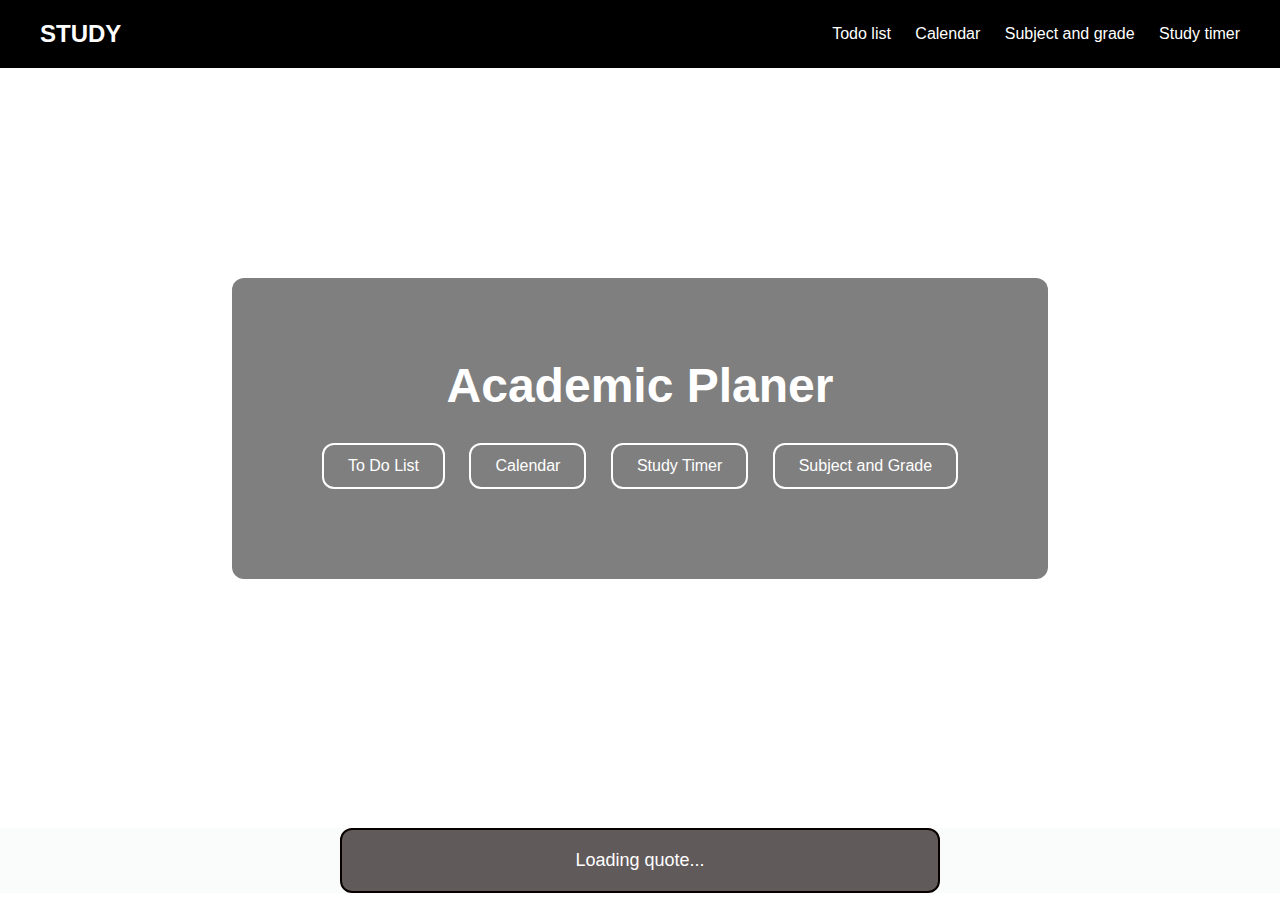
<file: index.html>
<!DOCTYPE html>
<html lang="en">
<head>
  <meta charset="UTF-8" />
  <meta name="viewport" content="width=device-width, initial-scale=1.0"/>
  <title>Originals</title>
  <link rel="stylesheet" href="styles.css" />
</head>
<body>

  <!-- Navbar -->
  <header class="navbar">
    <div class="logo">STUDY</div>
    <nav>
      <a href="todo.html">Todo list</a>
      <a href="cal.html">Calendar</a>
      <a href="sub.html">Subject and grade</a>
      <a href="time.html">Study timer</a>
    </nav>
  </header>

  <!-- Hero Section -->
  <section class="hero">
   <div class="hero-overlay">
  <h1 class="hero-text">Academic Planer</h1>
  <div class="button-group">
    <a href="todo.html" class="cat-btn">To Do List</a>
    <a href="cal.html" class="cat-btn">Calendar</a>
    <a href="time.html" class="cat-btn">Study Timer</a>
    <a href="sub.html" class="cat-btn">Subject and Grade</a>
  </div>
</div>
</div>
</section>
<section class="quote">
<div class="quote-box">
    <p id="quote-text">Loading quote...</p>
  </div>
  </section>
<script src="script.js"></script>
</body>
</html>
</file>
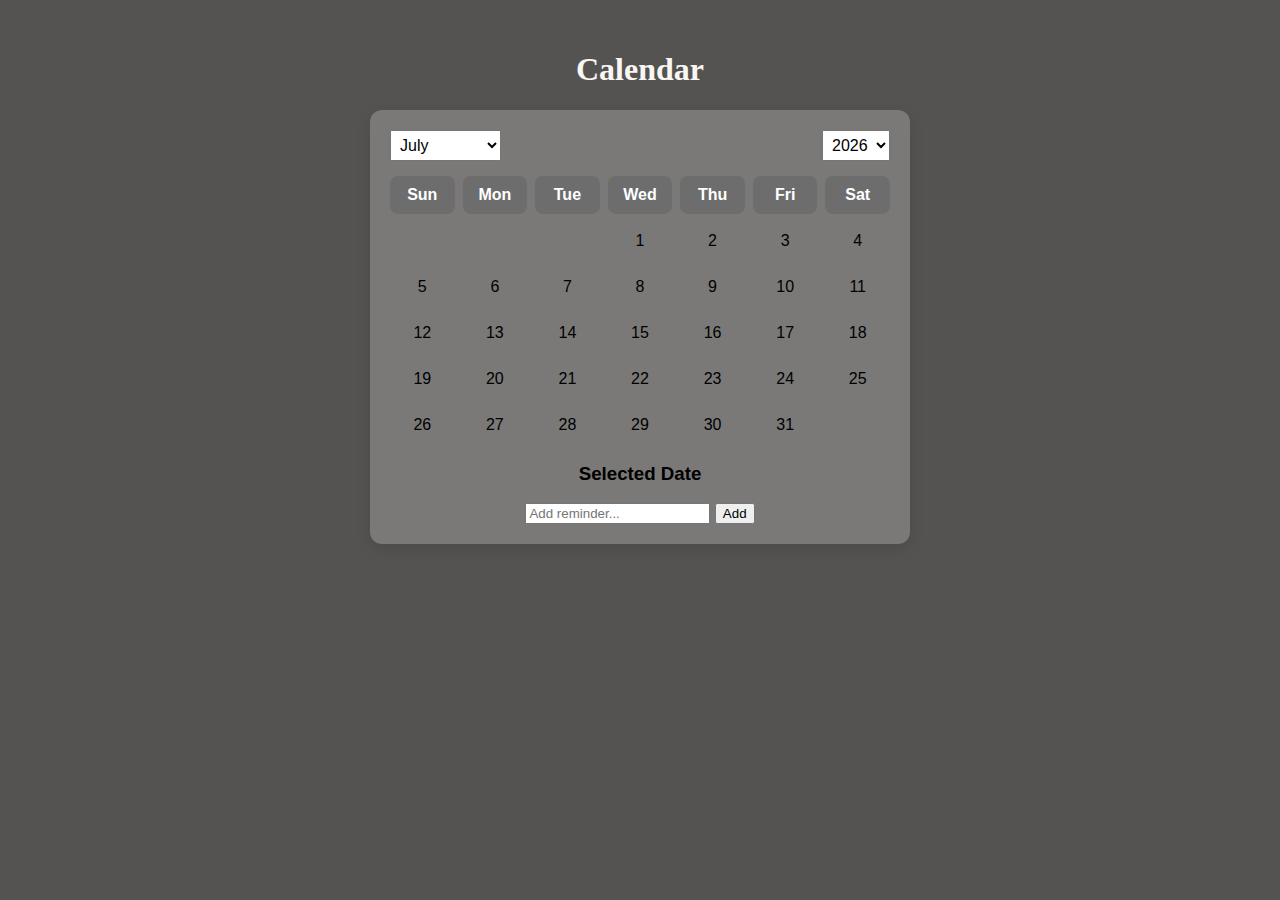
<file: cal.html>
<!DOCTYPE html>
<html lang="en">
<head>
  <meta charset="UTF-8">
  <title>Calendar</title>
  <link rel="stylesheet" href="cal.css">
</head>
<body>

  <h1>Calendar</h1>

  <div class="calendar-container">
    <div class="calendar-header">
      <select id="month"></select>
      <select id="year"></select>
    </div>

    <div class="calendar" id="calendar"></div>

    <div class="reminder-panel">
      <h3 id="selectedDate">Selected Date</h3>
      <ul id="reminder-list"></ul>
      <div class="add-reminder-box">
        <input type="text" id="reminder-input" placeholder="Add reminder..." />
        <button onclick="addReminder()">Add</button>
      </div>
    </div>
  </div>

  <script src="cal.js"></script>
</body>
</html>
</file>
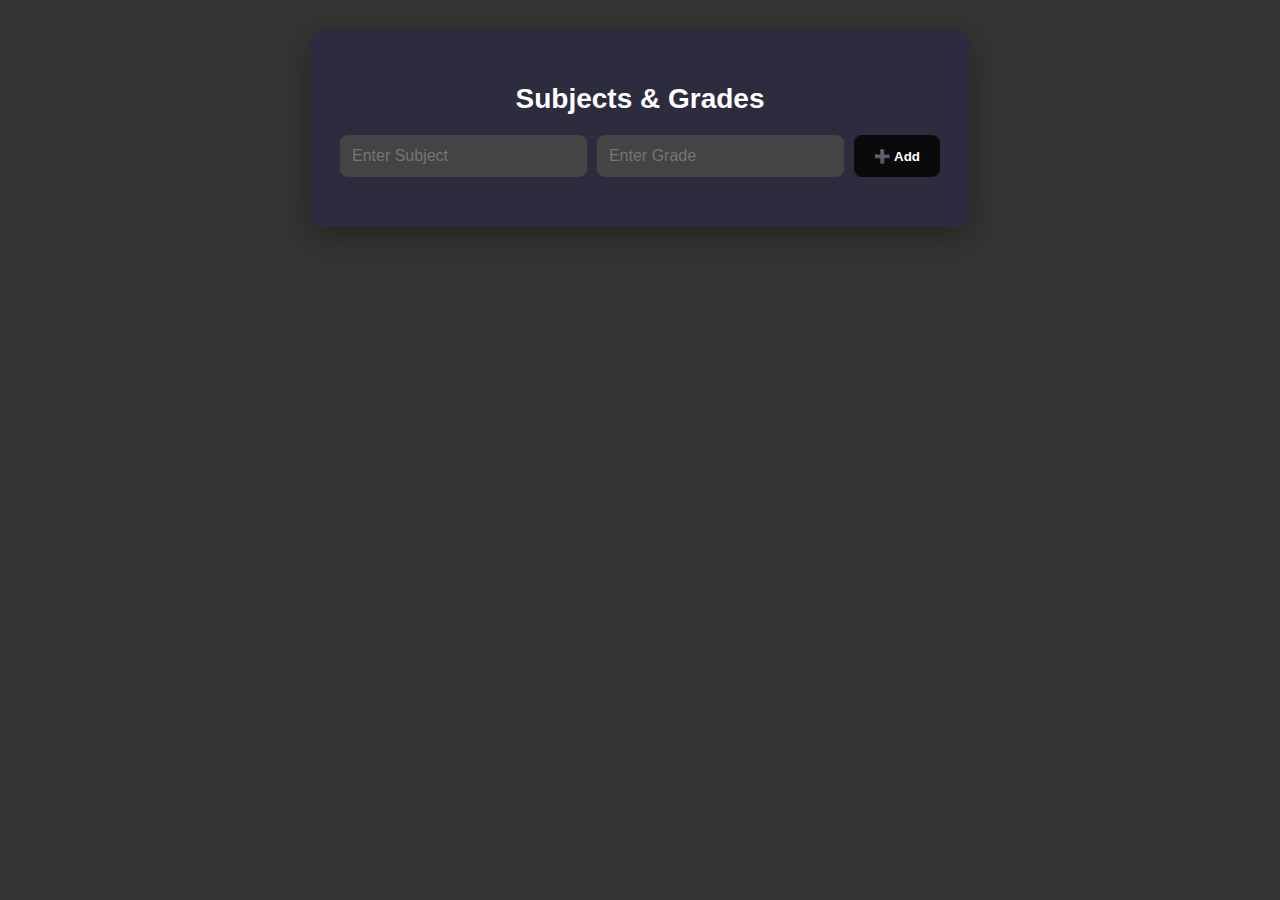
<file: sub.html>
<!DOCTYPE html>
<html lang="en">
<head>
  <meta charset="UTF-8">
  <title>Subjects & Grades</title>
  <link rel="stylesheet" href="sub.css">
</head>
<body>
  <div class="subject-container">
  <h2>Subjects & Grades</h2>
  <div class="input-group">
    <input type="text" id="subjectInput" placeholder="Enter Subject" />
    <input type="text" id="gradeInput" placeholder="Enter Grade" />
    <button onclick="addSubject()" class="add-btn">➕ Add</button>
  </div>
  <div id="subjectList" class="card-grid"></div>
</div>


  <script src="sub.js"></script>
</body>
</html>
</file>
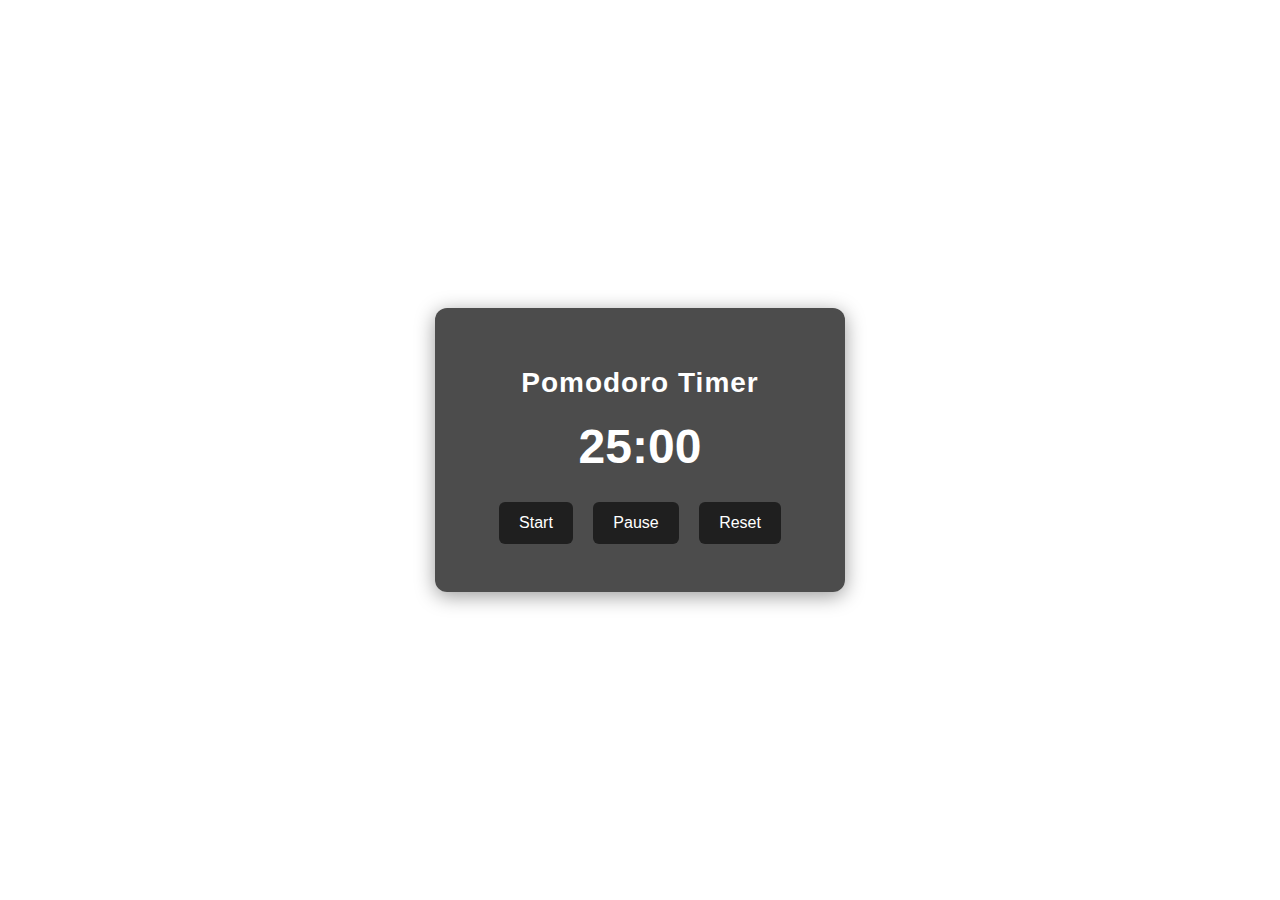
<file: time.html>
<!DOCTYPE html>
<html lang="en">
<head>
  <meta charset="UTF-8">
  <title>Pomodoro Timer</title>
  <link rel="stylesheet" href="time.css">
</head>
<body>
  <div class="timer-container">
    <h1>Pomodoro Timer</h1>
    <div id="timer">25:00</div>
    <div class="buttons">
      <button onclick="startTimer()">Start</button>
      <button onclick="pauseTimer()">Pause</button>
      <button onclick="resetTimer()">Reset</button>
    </div>
  </div>
  <script src="time.js"></script>
</body>
</html>
</file>
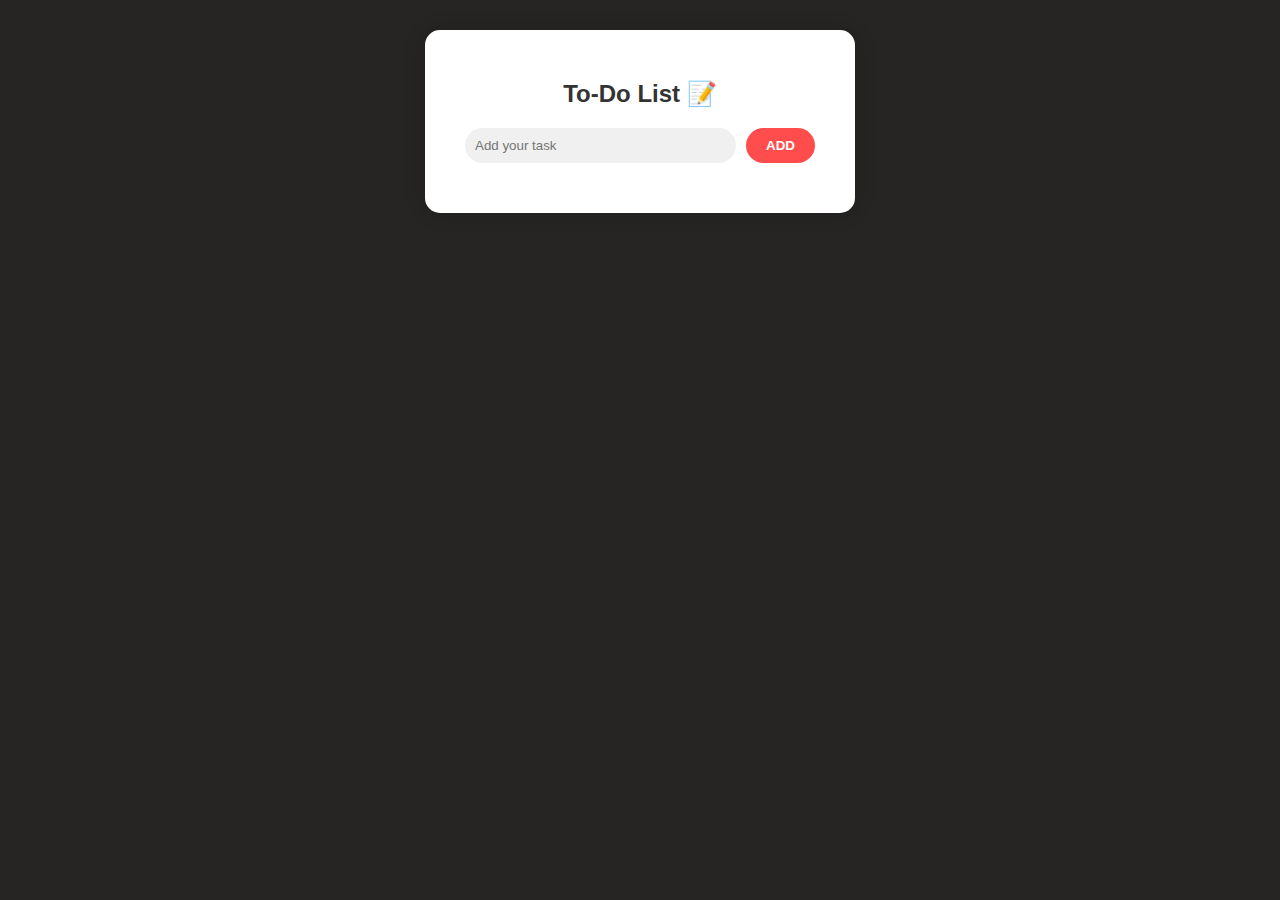
<file: todo.html>
<!DOCTYPE html>
<html lang="en">
<head>
  <meta charset="UTF-8" />
  <meta name="viewport" content="width=device-width, initial-scale=1.0" />
  <title>To-Do List</title>
  <link rel="stylesheet" href="todo.css" />
</head>
<body>
  <center>
  <div class="container">
    <h2>To-Do List 📝</h2>
    <div class="input-section">
      <input type="text" id="task-input" placeholder="Add your task" />
      <button onclick="addTask()">ADD</button>
    </div>
    <ul id="task-list"></ul>
  </div>
  </center>

  <script src="todo.js"></script>
</body>
</html>
</file>
<file: styles.css>
* {
  margin: 0;
  padding: 0;
  box-sizing: border-box;
  font-family: 'Segoe UI', sans-serif;
}

body {
  background-color: #ffffff;
}

.navbar {
  display: flex;
  justify-content: space-between;
  align-items: center;
  padding: 20px 40px;
  background-color: #000;
  color: white;
}

.navbar .logo {
  font-size: 24px;
  font-weight: bold;
}

.navbar nav a {
  color: white;
  margin-left: 20px;
  text-decoration: none;
  font-weight: 500;
}

.search-icon {
  margin-left: 20px;
  cursor: pointer;
}

.hero {
  background-image: url("https://i.pinimg.com/736x/62/b4/99/62b4991e1a2b3efc4bf75fc6646c1032.jpg");
  background-size: cover;
  background-position: center;
  height: 80vh;
  display: flex;
  align-items: center;
  justify-content: center;
  position: relative;
}

.hero-overlay {
  background: rgba(0, 0, 0, 0.5);
  padding: 80px;
  text-align: center;
  color: white;
  border-radius: 12px;
  animation: fadeIn 1.5s ease-in-out;
}

.hero-text {
  font-size: 48px;
  margin-bottom: 20px;
}

.cat-btn {
  display: inline-block;
  padding: 12px 24px;
  border: 2px solid white;
  background: transparent;
  color: white;
  text-decoration: none;
  font-size: 16px;
  margin: 10px;
  border-radius: 12px;
  transition: background 0.3s, color 0.3s;
}

.cat-btn:hover {
  background: white;
  color: black;
}


.categories {
  display: flex;
  justify-content: space-around;
  padding: 50px 30px;
  background: white;
  text-align: center;
}

.category h3 {
  margin-bottom: 15px;
  font-size: 16px;
  letter-spacing: 1px;
}

.category img {
  width: 200px;
  height: 250px;
  object-fit: cover;
  border-radius: 8px;
  box-shadow: 0 4px 12px rgba(0,0,0,0.1);
}

/* Fade-in animation */
@keyframes fadeIn {
  from { opacity: 0; transform: translateY(-20px); }
  to   { opacity: 1; transform: translateY(0); }
}
.quote-box {
  margin-top: 40px;
  padding: 20px;
  border: 2px solid rgb(8, 0, 0);
  border-radius: 12px;
  background-color: rgba(13, 0, 0, 0.643);
  color: white;
  font-size: 18px;
  text-align: center;
  max-width: 600px;
  margin-left: auto;
  margin-right: auto;
  animation: fadeIn 1s ease-in-out;
}
.quote{
  background-color: rgb(250, 252, 252);
}
</file>
<file: cal.css>
body {
  font-family: 'Segoe UI', Tahoma, Geneva, Verdana, sans-serif;
  background-image: url("https://www.pixelstalk.net/wp-content/uploads/images6/Aesthetic-Wallpaper-Black-Wallpaper-HD-Free-download.jpg");
  background-color: #545351;
  text-align: center;
  margin: 0;
  padding: 30px;
}

h1 {
  font-family: fantasy;
  color: #f9f6f4;
}

.calendar-container {
  background: rgb(122, 121, 119);
  border-radius: 12px;
  padding: 20px;
  max-width: 500px;
  margin: 0 auto;
  box-shadow: 0 5px 15px rgba(0,0,0,0.1);
}

.calendar-header {
  display: flex;
  justify-content: space-between;
  margin-bottom: 15px;
}

.calendar-header select {
  font-size: 16px;
  padding: 5px;
}

.calendar {
  display: grid;
  grid-template-columns: repeat(7, 1fr);
  gap: 8px;
  margin-top: 10px;
}

.day {
  text-align: center;
  font-weight: bold;
  padding: 10px 0;
  background: #6d6d6d;
  border-radius: 8px;
  color: #fff;
}

.date {
  text-align: center;
  padding: 10px 0;
  cursor: pointer;
  border-radius: 8px;
}
</file>
<file: sub.css>
body{
  font-family: 'Segoe UI', Tahoma, Geneva, Verdana, sans-serif;
  background-image: url("https://i.pinimg.com/736x/ee/1e/ef/ee1eef9fffb70700b0c5469dc4e6a6c0.jpg");
  background-color: #353433;
  text-align: center;
  margin: 0;
  padding: 30px;
}

.subject-container {
  background-color: #2c2c3e;
  border-radius: 16px;
  padding: 30px;
  max-width: 600px;
  margin: auto;
  box-shadow: 0 10px 30px rgba(0, 0, 0, 0.3);
}

.subject-container h2 {
  text-align: center;
  font-size: 28px;
  margin-bottom: 20px;
  color: #ffffff;
}

.input-group {
  display: flex;
  gap: 10px;
  flex-wrap: wrap;
  margin-bottom: 20px;
}

.input-group input {
  flex: 1;
  padding: 12px;
  border: none;
  border-radius: 8px;
  font-size: 16px;
  background-color: #444;
  color: white;
}

.add-btn {
  padding: 12px 20px;
  background-color: #0b0a0b;
  border: none;
  border-radius: 8px;
  color: white;
  cursor: pointer;
  font-weight: bold;
  transition: background 0.3s;
}

.add-btn:hover {
  background-color: #030111;
}

.card-grid {
  display: flex;
  flex-direction: column;
  gap: 16px;
}

.subject-card {
  background-color: #3b3b51;
  border-radius: 12px;
  padding: 16px 20px;
  position: relative;
  color: white;
  display: flex;
  justify-content: space-between;
  align-items: center;
  box-shadow: 0 6px 15px rgba(0, 0, 0, 0.2);
}

.subject-card .subject {
  font-weight: 600;
  font-size: 18px;
}

.subject-card .grade {
  background-color: #67666a;
  padding: 4px 12px;
  border-radius: 20px;
  font-size: 14px;
}

.remove-btn {
  position: absolute;
  top: 8px;
  right: 8px;
  background-color: transparent;
  border: none;
  color: #f87171;
  font-size: 20px;
  cursor: pointer;
}

.remove-btn:hover {
  color: #ef4444;
}
</file>
<file: time.css>
body {
  margin: 0;
  padding: 0;
  font-family: 'Segoe UI', sans-serif;
  background: url("https://www.hdwallpapers.in/download/stars_black_sky_hd_black_aesthetic-1600x900.jpg") no-repeat center center fixed;
  background-size: cover;
  display: flex;
  justify-content: center;
  align-items: center;
  height: 100vh;
}

.timer-container {
  background: rgba(0, 0, 0, 0.7);
  padding: 40px 30px;
  border-radius: 12px;
  text-align: center;
  color: white;
  box-shadow: 0 4px 20px rgba(0,0,0,0.4);
  max-width: 350px;
  width: 90%;
}

h1 {
  margin-bottom: 20px;
  font-size: 28px;
  letter-spacing: 1px;
}

#timer {
  font-size: 48px;
  margin: 20px 0;
  font-weight: bold;
}

.buttons button {
  background-color: #1f1f1f;
  color: white;
  border: none;
  padding: 12px 20px;
  margin: 8px;
  border-radius: 6px;
  font-size: 16px;
  cursor: pointer;
  transition: background 0.3s ease;
}

.buttons button:hover {
  background-color: #444;
}
</file>
<file: todo.css>
body {
  font-family: 'Segoe UI', Tahoma, Geneva, Verdana, sans-serif;
  background-image: url("https://w0.peakpx.com/wallpaper/491/161/HD-wallpaper-words-of-god-black-aesthetic.jpg");
  background-color: #262524;
  text-align: center;
  margin: 0;
  padding: 30px;
}

.container {
  background-color: #fff;
  padding: 30px 40px;
  border-radius: 15px;
  box-shadow: 0 0 20px rgba(0,0,0,0.2);
  color: #333;
  width: 350px;
}

h2 {
  margin-bottom: 20px;
  font-size: 24px;
  font-weight: 600;
}

.input-section {
  display: flex;
  margin-bottom: 20px;
  gap: 10px;
}

input[type="text"] {
  flex: 1;
  padding: 10px;
  border-radius: 25px;
  border: none;
  background-color: #f0f0f0;
}

button {
  padding: 10px 20px;
  border: none;
  border-radius: 25px;
  background-color: #ff4d4d;
  color: white;
  font-weight: bold;
  cursor: pointer;
  transition: background 0.3s;
}

button:hover {
  background-color: #e63c3c;
}

ul {
  list-style: none;
  padding: 0;
}

li {
  display: flex;
  align-items: center;
  justify-content: space-between;
  padding: 10px 0;
  border-bottom: 1px solid #eee;
}

li.completed span {
  text-decoration: line-through;
  color: #aaa;
}

.checkbox {
  width: 20px;
  height: 20px;
  margin-right: 10px;
  accent-color: #ff4d4d;
}

.delete-btn {
  color: #999;
  font-weight: bold;
  cursor: pointer;
  font-size: 18px;
}

.delete-btn:hover {
  color: #ff4d4d;
}
</file>
